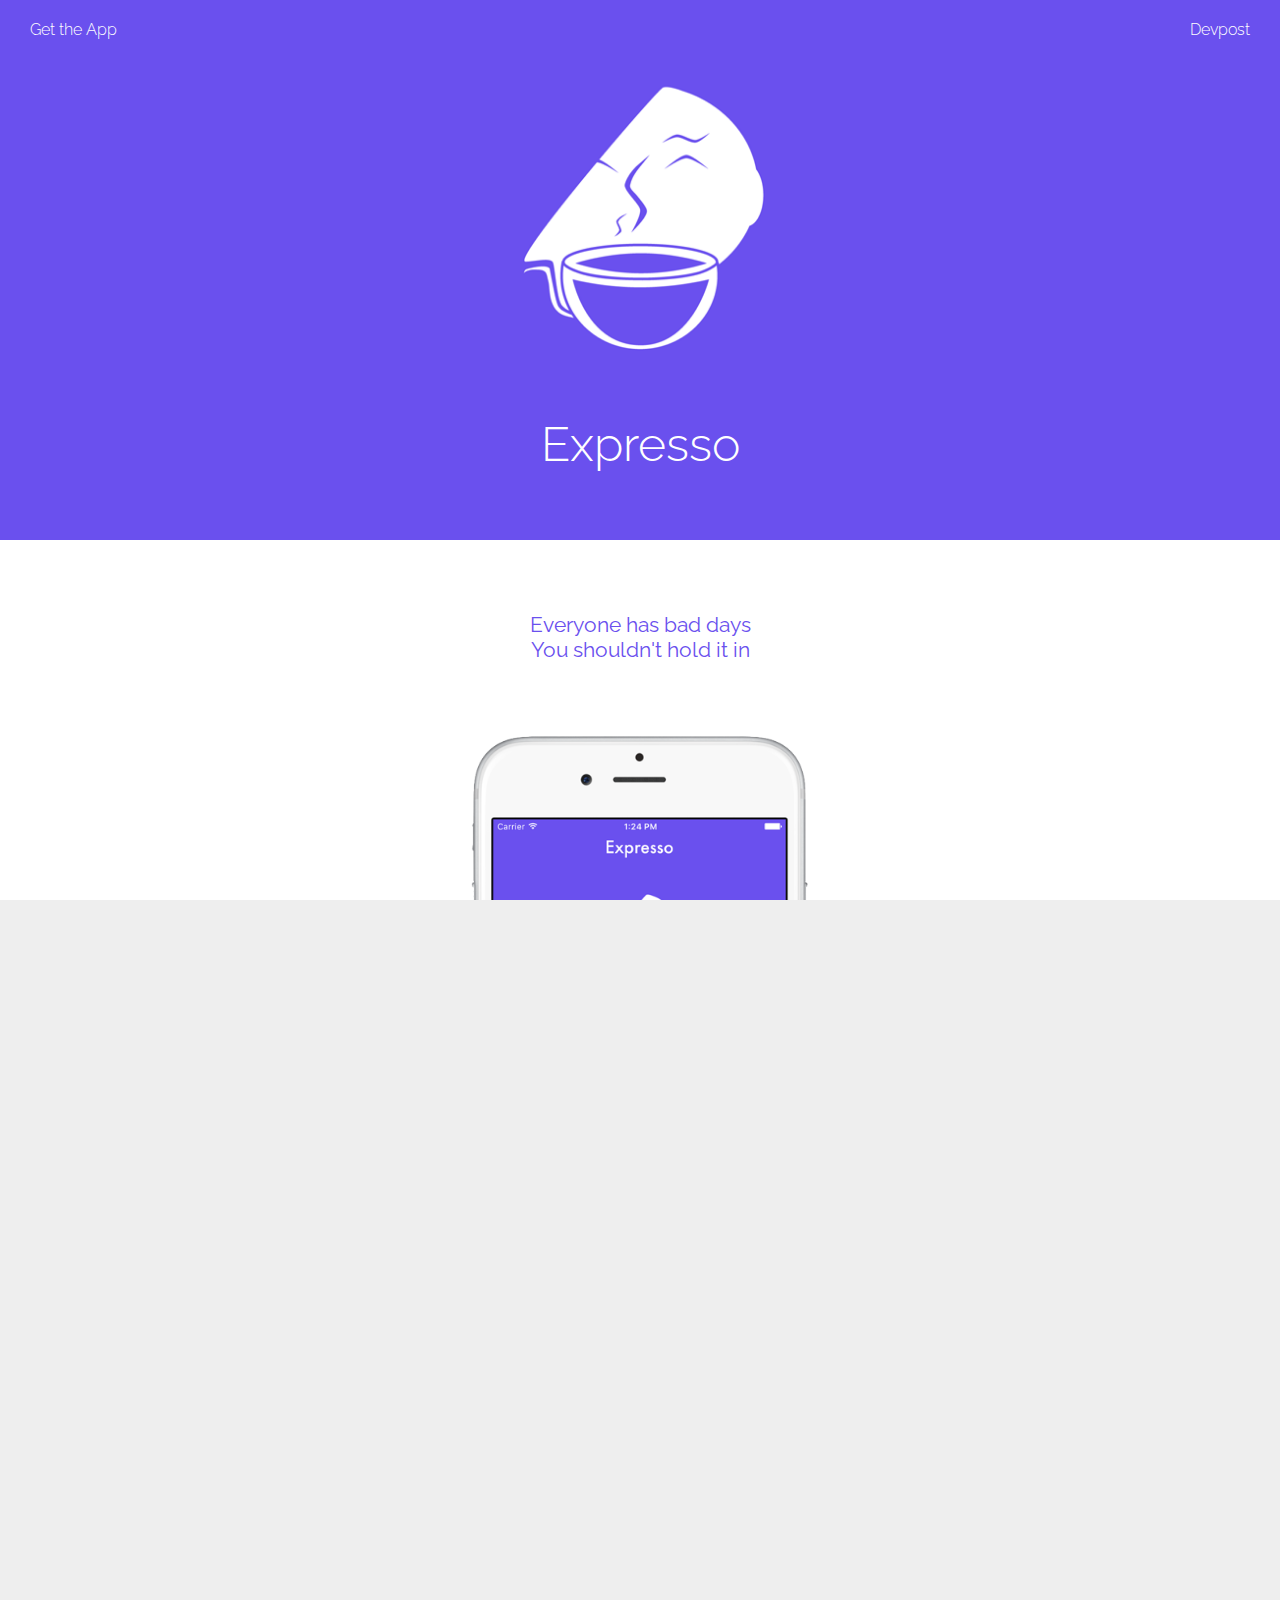
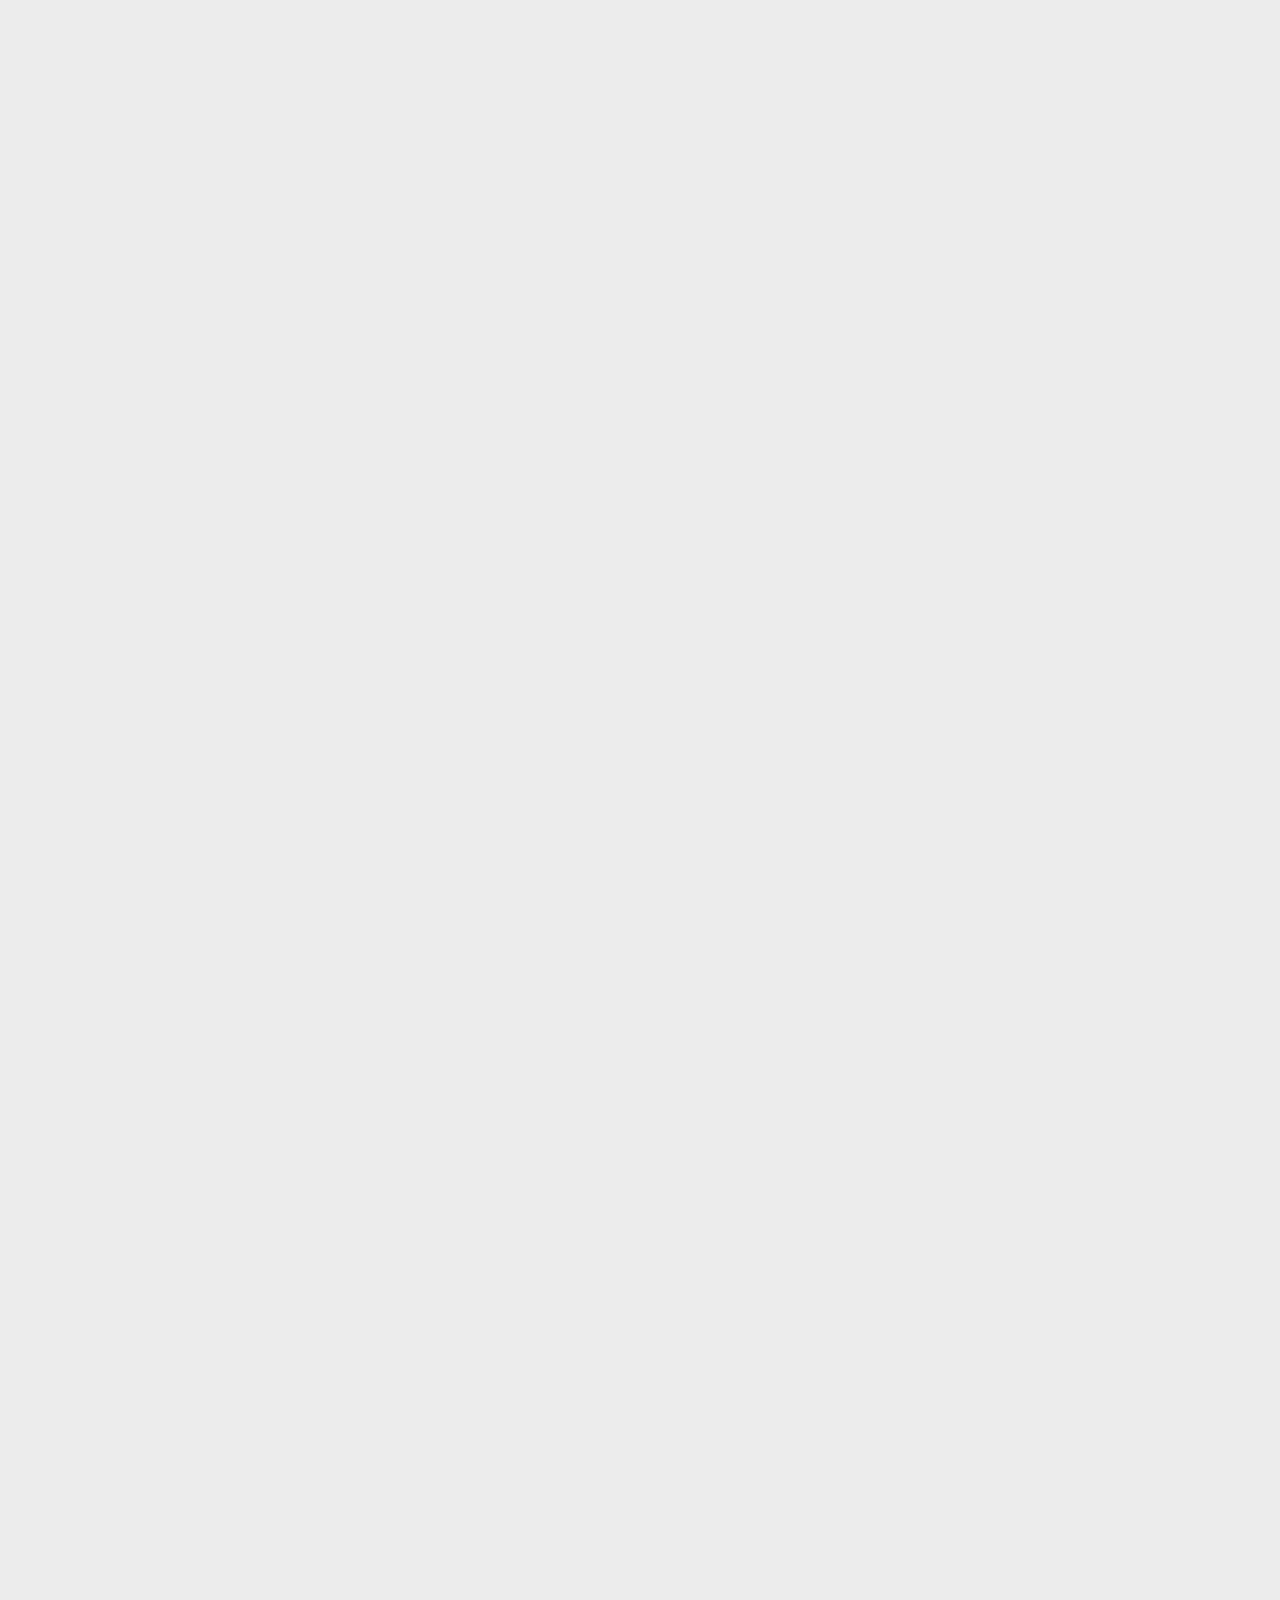
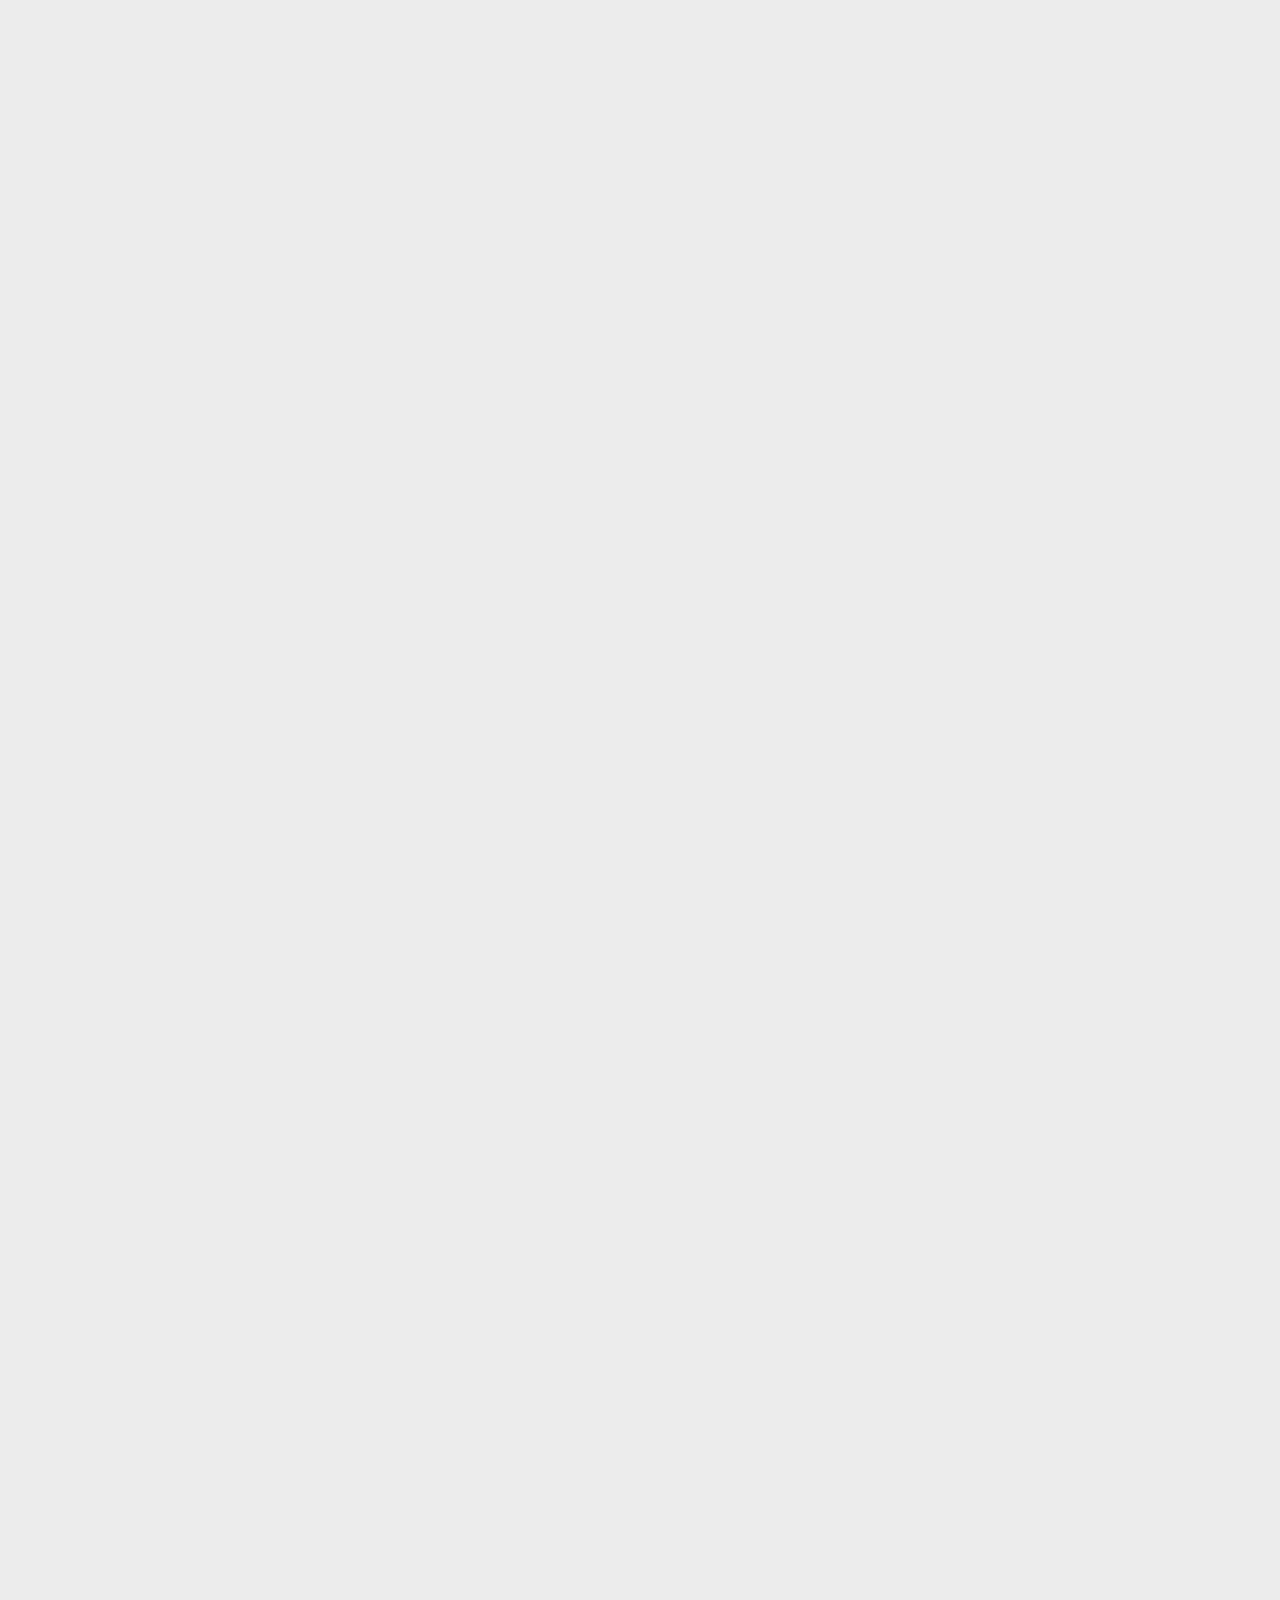
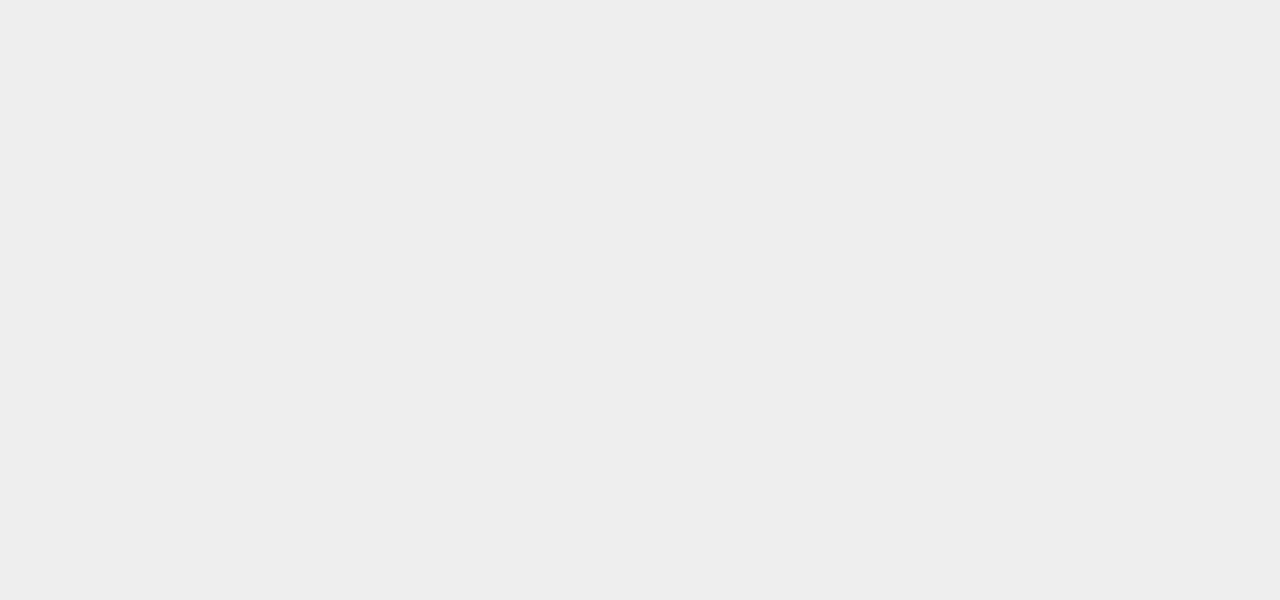
<file: index.html>
<!DOCTYPE html>
<html>
  <head>
    <meta charset="utf-8">
    <meta name="viewport" content="width=device-width, initial-scale=1, maximum-scale=1, user-scalable=0"/> <!--320-->
    <title>Expresso for iOS</title>
    <link rel="stylesheet" type="text/css" href="assets/css/main.css">
    <script src="https://ajax.googleapis.com/ajax/libs/jquery/1.12.4/jquery.min.js"></script>
  </head>
  <body>
    <div class="main-container">
      <div class="main-logo-container">
        <div class="main-logo-container-content">
          <div class="main-logo-content">
            <img class="main-logo" src="assets/img/logo-350.png">
            <h1>Expresso</h1>
          </div>
        </div>
        <div class="spacer-60 z2">
          <span class="nav-link left">Get the App</span>
          <span class="nav-link right"><a target="_blank" href="https://devpost.com/software/expresso-mr1d2x">Devpost</a></span>
        </div>
      </div>
      <!-- IMAGE 1 -->
      <div class="image-container image1-container" id="image1-container">
        <div class="image-container-content image1-container-content" id="image1-content-container">
          <div class="image-content image1-content">
            <span class="image-content-text">Everyone has bad days<br>You shouldn't hold it in</span>
            <img class="image image1" src="assets/img/image1-500.png">
          </div>
        </div>
        <div class="spacer-100 z4"></div>
      </div>
      <div class="spacer-30"></div>
      <!-- IMAGE 2 -->
      <div class="image-container image2-container" id="image2-container">
        <div class="image-container-content image2-container-content" id="image2-content-container">
          <div class="image-content image2-content">
            <span class="image-content-text">Describe your situation<br>So others can help</span>
            <img class="image image2" src="assets/img/image2-500.png">
          </div>
        </div>
        <div class="spacer-100 z4"></div>
      </div>
      <div class="spacer-30"></div>
      <!-- IMAGE 3 -->
      <div class="image-container image3-container" id="image3-container">
        <div class="image-container-content image3-container-content" id="image3-content-container">
          <div class="image-content image3-content">
            <span class="image-content-text">Pay it forward<br>Join any chat to start helping</span>
            <img class="image image3" src="assets/img/image3-500.png">
          </div>
        </div>
        <div class="spacer-100 z4"></div>
      </div>
      <div class="spacer-30"></div>
      <!-- IMAGE 4 -->
      <div class="image-container image4-container" id="image4-container">
        <div class="image-container-content image4-container-content" id="image4-content-container">
          <div class="image-content image4-content">
          <span class="image-content-text">Maintain your anonymity in<br>a troll-free environment*</span>
            <img class="image image4" src="assets/img/image4-500.png">
          </div>
        </div>
        <div class="spacer-100 z4"></div>
      </div>
      <div class="spacer-30"></div>
      <!-- Download link -->
      <div class="download-container" id="download-container">
        <div class="download-container-content" id="download-content-container">
          <div class="download-content">
            <img class="download-image" src="assets/img/iosappstore.png">
          </div>
          <div class="download-color-block"></div>
        </div>
        <div class="spacer-20 z4"></div>
      </div>
    </div>
    <script type="text/javascript" src="assets/js/main.js"></script>
  </body>
</html>
</file>
<file: assets/css/main.css>
@import url('https://fonts.googleapis.com/css?family=Raleway:300,400,700');

*{
	font-family: 'Raleway', sans-serif;
}

html{
	width: 100vw;
	/*max-width: 700px;*/
	height: 100vh;
	overflow: auto;
	margin-left: 50%;
	transform: translateX(-50%);
	/*position: absolute;*/
	/*left: 50%;*/
	/*transform: translateX(-50%);*/
}

body{
	width: 100vw;
	/*max-width: 700px;*/
	margin: 0;
	background-color: #eeeeee;
	height: 100vh;
	overflow: auto;
	/*position: absolute;*/
	/*left: 50%;*/
	/*transform: translateX(-50%);*/
}

.nav-link{
	position: relative;
	padding: 20px 30px;
	font-weight: 300;
	font-size: 1em;
	color: #ffffff;
}

.nav-link a, .nav-link a:visited, .nav-link a:hover{
	text-decoration: none;
	outline: none;
	color: #ffffff;
	cursor: pointer;
}

.left{
	float: left;
}

.right{
	float: right;
}

.main-container{
	position: relative;
	float: left;
	width: 100%;
	height: auto;
	background-color: #6a50ee;
	/*z-index: 999;*/
}

.main-logo-container{
	position: relative;
	float: left;
	overflow: hidden;
	height: 60vh;
	width: 100%;
}

.main-logo-container-content{
	top: 0;
	left: 0;
	width: 100%;
	height: 60vh;
	position: fixed;
	z-index: 1;
	/*pointer-events: none;*/
}

.spacer-60{
	position: relative;
	float: left;
	width: 100%;
	height: 60vh;
}

.spacer-100{
	position: relative;
	float: left;
	width: 100%;
	height: 100vh;
}

.z2{
	z-index: 2;
}

.z4{
	z-index: 4;
}



.main-logo-content{
	width: 100%;
	position: absolute;
	top: 50%;
	transform: translateY(-50%);
	padding-bottom: 20px;
	/*margin-top: */
	height: auto;
}

.main-logo{
	width: 40vw;
	max-width: 344px;
	position: relative;
	float: left;
	margin-left: 50%;
	/*margin-top: 100px;*/
	transform: translateX(-50%);
	text-align: center;
}

.main-logo-content h1{
	color: #ffffff;
	font-size: 3em;
	font-weight: 300;
	position: relative;
	float: left;
	clear: both;
	margin-bottom: 0;
	margin-left: 50%;
	transform: translateX(-50%);
}

/*--------------------------------------------------GENERAL LARGE IMAGE*/

.image-container{
	/*margin-top: 60vh;*/
	background-color: #ffffff;
	width: 100%;
	height: 100vh;
	position: relative;
	float: left;
	z-index: 2;
}

.image-container-content{
	top: 0;
	left: 0;
	width: 100%;
	height: 100vh;
	position: absolute;
	z-index: 1;
	-moz-transition:all .3 ease-in;
    -o-transition:all .3 ease-in;
    -webkit-transition:all .3 ease-in;
    transition:all .3 ease-in;
}

.container-fixed{
	position: fixed;
	top: 0;
	left: 0;
	z-index: 3;
}

.image-content{
	width: 100%;
	position: absolute;
	top: 50%;
	transform: translateY(-50%);
	/*padding-bottom: 20px;*/
	/*margin-top: */
	height: auto;
}

.image-content-text{
	width: 80%;
	position: absolute;
	top: 8vh;
	left: 50%;
	color: #6a50ee;
	font-size: 1.3em;
	transform: translateX(-50%);
	text-align: center;
}

.image-container-text p{
	font-size: 1em;
}

.image{
	height: 80vh;
	position: relative;
	float: left;
	margin-left: 50%;
	margin-top: 20vh;
	transform: translateX(-50%);
}

.spacer-30{
	/*background-color: #6a50ee;*/
	position: relative;
	float: left;
	width: 100%;
	height: 30vh;
	z-index: 2;
	/*color: #ffffff;*/
	opacity: 0;
	/*mix-blend-mode: difference;*/
}

/*---------------------------------------------------------------------DOWNLOAD*/

.download-container{
	/*margin-top: 60vh;*/
	/*background-color: #6a50ee;*/
	width: 100%;
	height: 20vh;
	position: relative;
	float: left;
	z-index: 2;
	/*opacity: 0.8;*/
}

.download-color-block{
	width: 100%;
	height: 100%;
	position: absolute;
	z-index: 2;
	background-color: #6a50ee;
	opacity: 0.9;
}
.download-content{
	height: 100%;
	width: 100%;
	z-index: 3;
	position: absolute;
}
.download-image{
	height: 10vh;
	width: auto;
	position: absolute;
	top: 50%;
	left: 50%;
	transform: translate(-50%, -50%);
}


@media(max-width: 800px){
	*{
		-moz-transition: height 999999999999s ease-in !important;
	    -o-transition: height 999999999999s ease-in !important;
	    -webkit-transition: height 999999999999s ease-in !important;
	    transition: height 999999999999s ease-in !important;
	}
}
</file>
